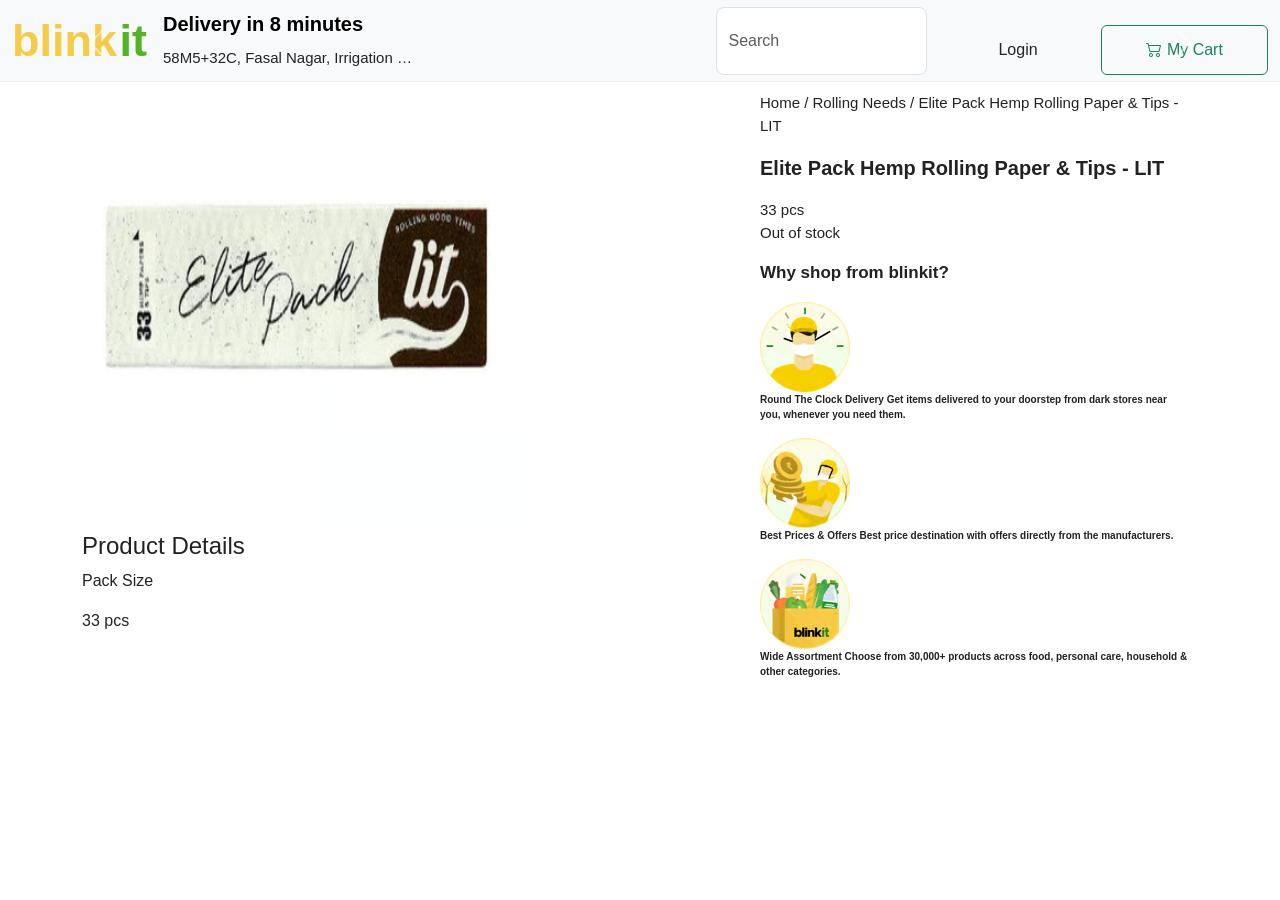
<file: product1.html>
<!doctype html>
<html lang="en">
  <head>
    <meta charset="UTF-8" />
    <meta name="viewport" content="width=device-width, initial-scale=1.0" />
    <title>Document</title>
    <link
      href="https://cdn.jsdelivr.net/npm/bootstrap@5.3.8/dist/css/bootstrap.min.css"
      rel="stylesheet"
      integrity="sha384-sRIl4kxILFvY47J16cr9ZwB07vP4J8+LH7qKQnuqkuIAvNWLzeN8tE5YBujZqJLB"
      crossorigin="anonymous"
    />
    <link
      rel="stylesheet"
      href="https://cdn.jsdelivr.net/npm/bootstrap-icons@1.13.1/font/bootstrap-icons.min.css"
    />
    <link rel="stylesheet" href="./styles.css" />
  </head>

  <body>
    <nav class="navbar navbar-expand-lg bg-body-tertiary">
      <div class="container-fluid">
        <a class="navbar-brand" href="#">blink <span>it</span></a>
        <button
          class="navbar-toggler"
          type="button"
          data-bs-toggle="collapse"
          data-bs-target="#navbarScroll"
          aria-controls="navbarScroll"
          aria-expanded="false"
          aria-label="Toggle navigation"
        >
          <span class="navbar-toggler-icon"></span>
        </button>
        <div class="collapse navbar-collapse" id="navbarScroll">
          <ul
            class="navbar-nav me-auto my-2 my-lg-0 navbar-nav-scroll"
            style="--bs-scroll-height: 100px"
          >
            <li class="nav-item">
              <a class="nav-link active" aria-current="page" href="#"
                >Delivery in 8 minutes</a
              >
              <span
                >58M5+32C, Fasal Nagar, Irrigation Colony, Peer Burhan Nagar,
                Nanded, Taroda Bk., Maharashtra 431605, India</span
              >
            </li>
          </ul>
          <form class="d-flex search-bar" role="search">
            <input
              class="form-control me-2"
              type="search"
              placeholder="Search"
              aria-label="Search"
            />
            <button class="btn" type="submit">Login</button>
            <button class="btn btn-outline-success" type="submit">
              <i class="bi bi-cart2"></i>
              My Cart
            </button>
          </form>
        </div>
      </div>
    </nav>
    <div class="container">
      <div class="slider">
        <div
          id="carouselExampleAutoplaying"
          class="carousel slide"
          data-bs-ride="carousel"
        >
          <div class="carousel-inner">
            <div class="carousel-item active">
              <img src="./images/paan.png" class="d-block w-100" alt="..." />
            </div>
            <div class="carousel-item">
              <img src="./images/paan2.png" class="d-block w-100" alt="..." />
            </div>
          </div>
        </div>
        <button
          class="carousel-control-prev"
          type="button"
          data-bs-target="#carouselExampleAutoplaying"
          data-bs-slide="prev"
        >
          <span class="carousel-control-prev-icon" aria-hidden="true"></span>
          <span class="visually-hidden">Previous</span>
        </button>
        <button
          class="carousel-control-next"
          type="button"
          data-bs-target="#carouselExampleAutoplaying"
          data-bs-slide="next"
        >
          <span class="carousel-control-next-icon" aria-hidden="true"></span>
          <span class="visually-hidden">Next</span>
        </button>
        <div>
          <div class="discription">
            <h4>Product Details</h4>
            <p>Pack Size</p>
            <p>33 pcs</p>
          </div>
        </div>
      </div>
      <div class="details">
        <p>Home / Rolling Needs / Elite Pack Hemp Rolling Paper & Tips - LIT</p>
        <p class="diffrent">Elite Pack Hemp Rolling Paper & Tips - LIT</p>

        <p>
          33 pcs <br />
          Out of stock
        </p>
        <div class="details-2">
          <p class="">Why shop from blinkit?</p>
          <div class="more-detail">
            <div>
              <img src="./images/detail-img.png" alt="" />
              <p>
                Round The Clock Delivery Get items delivered to your doorstep
                from dark stores near you, whenever you need them.
              </p>
            </div>
            <div>
              <img src="./images/detail-img2.png" alt="" />
              <p>
                Best Prices & Offers Best price destination with offers directly
                from the manufacturers.
              </p>
            </div>
            <div>
              <img src="./images/detail-img3.png" alt="" />
              <p>
                Wide Assortment Choose from 30,000+ products across food,
                personal care, household & other categories.
              </p>
            </div>
          </div>
        </div>
      </div>
    </div>
    <script
      src="https://cdn.jsdelivr.net/npm/bootstrap@5.3.8/dist/js/bootstrap.bundle.min.js"
      integrity="sha384-FKyoEForCGlyvwx9Hj09JcYn3nv7wiPVlz7YYwJrWVcXK/BmnVDxM+D2scQbITxI"
      crossorigin="anonymous"
    ></script>
  </body>
</html>
</file>
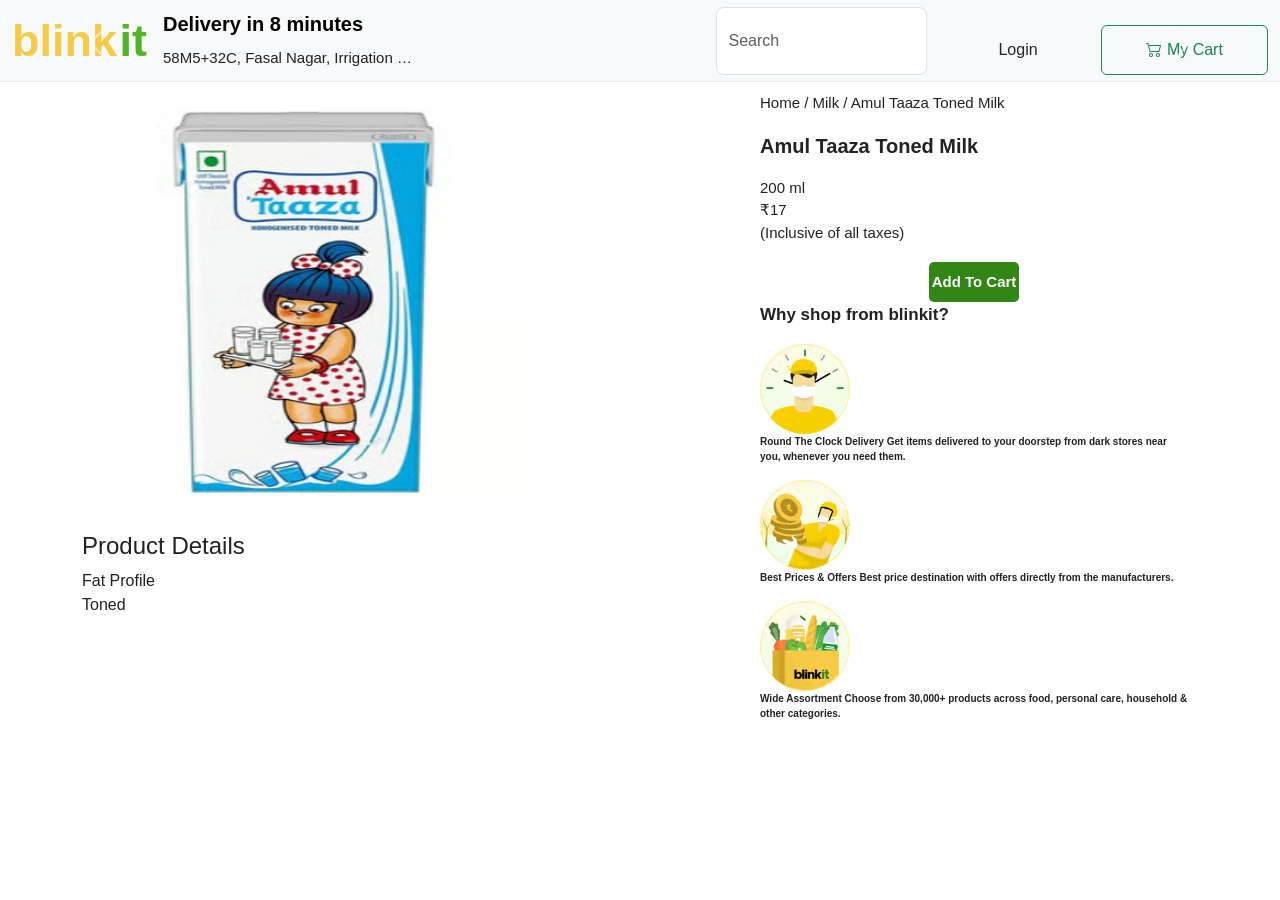
<file: product2.html>
<!doctype html>
<html lang="en">

<head>
    <meta charset="UTF-8" />
    <meta name="viewport" content="width=device-width, initial-scale=1.0" />
    <title>Document</title>
    <link href="https://cdn.jsdelivr.net/npm/bootstrap@5.3.8/dist/css/bootstrap.min.css" rel="stylesheet"
        integrity="sha384-sRIl4kxILFvY47J16cr9ZwB07vP4J8+LH7qKQnuqkuIAvNWLzeN8tE5YBujZqJLB" crossorigin="anonymous" />
    <link rel="stylesheet" href="https://cdn.jsdelivr.net/npm/bootstrap-icons@1.13.1/font/bootstrap-icons.min.css" />
    <link rel="stylesheet" href="./styles.css" />
</head>

<body>
    <nav class="navbar navbar-expand-lg bg-body-tertiary">
        <div class="container-fluid">
            <a class="navbar-brand" href="#">blink <span>it</span></a>
            <button class="navbar-toggler" type="button" data-bs-toggle="collapse" data-bs-target="#navbarScroll"
                aria-controls="navbarScroll" aria-expanded="false" aria-label="Toggle navigation">
                <span class="navbar-toggler-icon"></span>
            </button>
            <div class="collapse navbar-collapse" id="navbarScroll">
                <ul class="navbar-nav me-auto my-2 my-lg-0 navbar-nav-scroll" style="--bs-scroll-height: 100px">
                    <li class="nav-item">
                        <a class="nav-link active" aria-current="page" href="#">Delivery in 8 minutes</a>
                        <span>58M5+32C, Fasal Nagar, Irrigation Colony, Peer Burhan Nagar,
                            Nanded, Taroda Bk., Maharashtra 431605, India</span>
                    </li>
                </ul>
                <form class="d-flex search-bar" role="search">
                    <input class="form-control me-2" type="search" placeholder="Search" aria-label="Search" />
                    <button class="btn" type="submit">Login</button>
                    <button class="btn btn-outline-success" type="submit">
                        <i class="bi bi-cart2"></i>
                        My Cart
                    </button>
                </form>
            </div>
        </div>
    </nav>
    <div class="container">
        <div class="slider">
            <div id="carouselExampleAutoplaying" class="carousel slide" data-bs-ride="carousel">
                <div class="carousel-inner">
                    <div class="carousel-item active">
                        <img src="./images/amul.png" class="d-block w-100" alt="...">
                    </div>
                    <div class="carousel-item">
                        <img src="./images/amul2.png" class="d-block w-100" alt="...">
                    </div>

                </div>
            </div>
            <button class="carousel-control-prev" type="button" data-bs-target="#carouselExampleAutoplaying"
                data-bs-slide="prev">
                <span class="carousel-control-prev-icon" aria-hidden="true"></span>
                <span class="visually-hidden">Previous</span>
            </button>
            <button class="carousel-control-next" type="button" data-bs-target="#carouselExampleAutoplaying"
                data-bs-slide="next">
                <span class="carousel-control-next-icon" aria-hidden="true"></span>
                <span class="visually-hidden">Next</span>
            </button>
            <div>
                <div class="discription">
                    <h4>Product Details</h4>
                    <p>Fat Profile <br>
                        Toned</p>






                </div>
            </div>

        </div>
        <div class="details">
            <p>Home / Milk / Amul Taaza Toned Milk</p>
            <p class="diffrent">Amul Taaza Toned Milk</p>

            <p>200 ml <br>
                ₹17 <br>
                (Inclusive of all taxes)</p>
            <button>Add To Cart</button>
            <div class="details-2">
                <p class="">Why shop from blinkit?</p>
                <div class="more-detail">
                    <div><img src="./images/detail-img.png" alt="">
                        <p>Round The Clock Delivery
                            Get items delivered to your doorstep from dark stores near you, whenever you need them.</p>
                    </div>
                    <div><img src="./images/detail-img2.png" alt="">
                        <p>Best Prices & Offers
                            Best price destination with offers directly from the manufacturers.</p>
                    </div>
                    <div> <img src="./images/detail-img3.png" alt="">
                        <p>Wide Assortment
                            Choose from 30,000+ products across food, personal care, household & other categories.</p>
                    </div>
                </div>

            </div>


        </div>


    </div>
    <script
      src="https://cdn.jsdelivr.net/npm/bootstrap@5.3.8/dist/js/bootstrap.bundle.min.js"
      integrity="sha384-FKyoEForCGlyvwx9Hj09JcYn3nv7wiPVlz7YYwJrWVcXK/BmnVDxM+D2scQbITxI"
      crossorigin="anonymous"
    ></script>
</body>
</file>
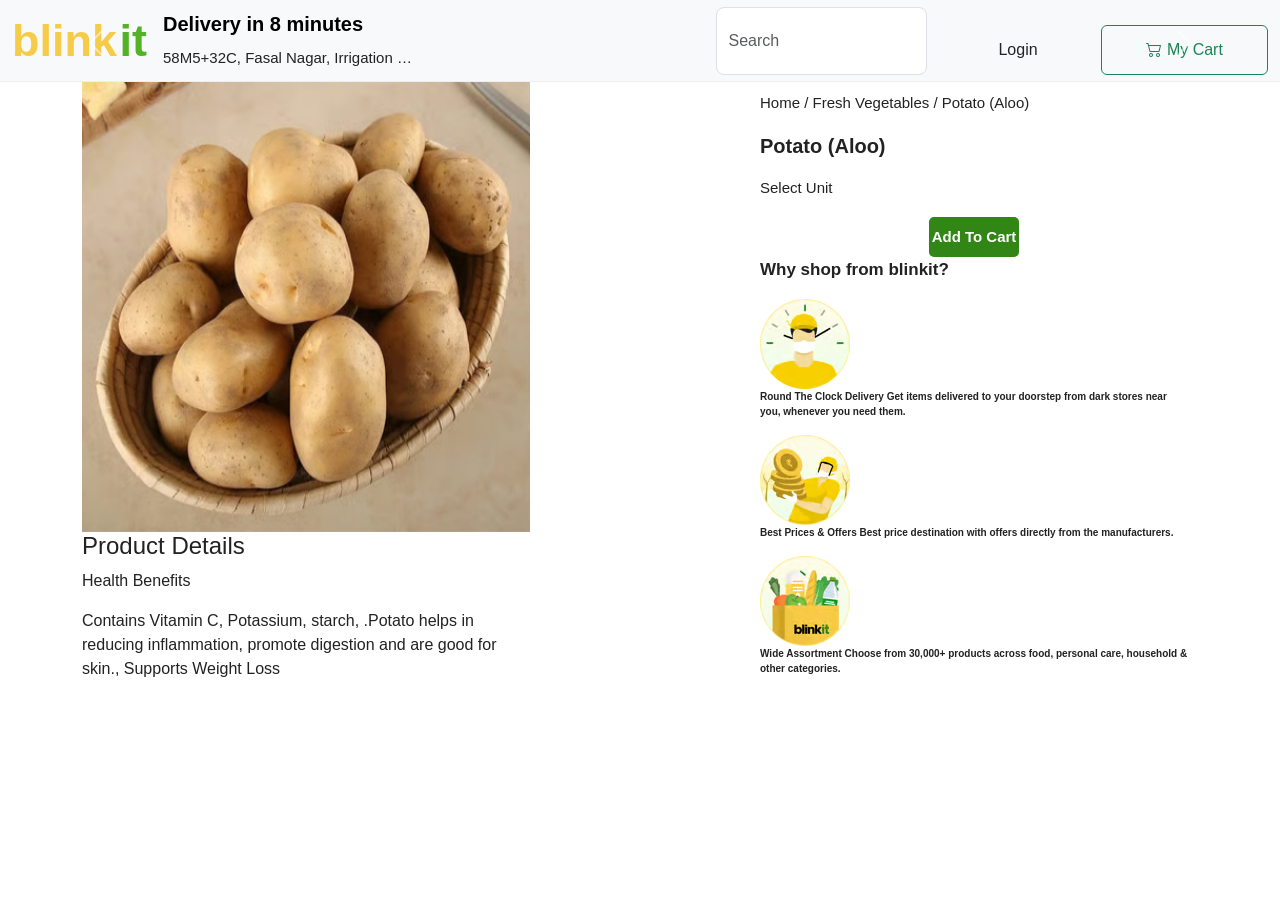
<file: product3.html>
<!doctype html>
<html lang="en">

<head>
    <meta charset="UTF-8" />
    <meta name="viewport" content="width=device-width, initial-scale=1.0" />
    <title>Document</title>
    <link href="https://cdn.jsdelivr.net/npm/bootstrap@5.3.8/dist/css/bootstrap.min.css" rel="stylesheet"
        integrity="sha384-sRIl4kxILFvY47J16cr9ZwB07vP4J8+LH7qKQnuqkuIAvNWLzeN8tE5YBujZqJLB" crossorigin="anonymous" />
    <link rel="stylesheet" href="https://cdn.jsdelivr.net/npm/bootstrap-icons@1.13.1/font/bootstrap-icons.min.css" />
    <link rel="stylesheet" href="./styles.css" />
</head>

<body>
    <nav class="navbar navbar-expand-lg bg-body-tertiary">
        <div class="container-fluid">
            <a class="navbar-brand" href="#">blink <span>it</span></a>
            <button class="navbar-toggler" type="button" data-bs-toggle="collapse" data-bs-target="#navbarScroll"
                aria-controls="navbarScroll" aria-expanded="false" aria-label="Toggle navigation">
                <span class="navbar-toggler-icon"></span>
            </button>
            <div class="collapse navbar-collapse" id="navbarScroll">
                <ul class="navbar-nav me-auto my-2 my-lg-0 navbar-nav-scroll" style="--bs-scroll-height: 100px">
                    <li class="nav-item">
                        <a class="nav-link active" aria-current="page" href="#">Delivery in 8 minutes</a>
                        <span>58M5+32C, Fasal Nagar, Irrigation Colony, Peer Burhan Nagar,
                            Nanded, Taroda Bk., Maharashtra 431605, India</span>
                    </li>
                </ul>
                <form class="d-flex search-bar" role="search">
                    <input class="form-control me-2" type="search" placeholder="Search" aria-label="Search" />
                    <button class="btn" type="submit">Login</button>
                    <button class="btn btn-outline-success" type="submit">
                        <i class="bi bi-cart2"></i>
                        My Cart
                    </button>
                </form>
            </div>
        </div>
    </nav>
    <div class="container">
        <div class="slider">
            <div id="carouselExampleAutoplaying" class="carousel slide" data-bs-ride="carousel">
                <div class="carousel-inner">
                    <div class="carousel-item active">
                        <img src="./images/potato.png" class="d-block w-100" alt="...">
                    </div>
                    <div class="carousel-item">
                        <img src="./images/potato2.png" class="d-block w-100" alt="...">
                    </div>

                </div>
            </div>
            <button class="carousel-control-prev" type="button" data-bs-target="#carouselExampleAutoplaying"
                data-bs-slide="prev">
                <span class="carousel-control-prev-icon" aria-hidden="true"></span>
                <span class="visually-hidden">Previous</span>
            </button>
            <button class="carousel-control-next" type="button" data-bs-target="#carouselExampleAutoplaying"
                data-bs-slide="next">
                <span class="carousel-control-next-icon" aria-hidden="true"></span>
                <span class="visually-hidden">Next</span>
            </button>
            <div>
                <div class="discription">
                    <h4>Product Details</h4>
                    <p>Health Benefits</p>
                    <p>Contains Vitamin C, Potassium, starch, .Potato helps in reducing inflammation, promote digestion
                        and are good for skin., Supports Weight Loss</p>





                </div>
            </div>

        </div>
        <div class="details">
            <p>Home / Fresh Vegetables / Potato (Aloo)</p>
            <p class="diffrent">Potato (Aloo)</p>

            <p>Select Unit</p>
            <button>Add To Cart</button>
            <div class="details-2">
                <p class="">Why shop from blinkit?</p>
                <div class="more-detail">
                    <div><img src="./images/detail-img.png" alt="">
                        <p>Round The Clock Delivery
                            Get items delivered to your doorstep from dark stores near you, whenever you need them.</p>
                    </div>
                    <div><img src="./images/detail-img2.png" alt="">
                        <p>Best Prices & Offers
                            Best price destination with offers directly from the manufacturers.</p>
                    </div>
                    <div> <img src="./images/detail-img3.png" alt="">
                        <p>Wide Assortment
                            Choose from 30,000+ products across food, personal care, household & other categories.</p>
                    </div>
                </div>

            </div>


        </div>


    </div>
    <script
      src="https://cdn.jsdelivr.net/npm/bootstrap@5.3.8/dist/js/bootstrap.bundle.min.js"
      integrity="sha384-FKyoEForCGlyvwx9Hj09JcYn3nv7wiPVlz7YYwJrWVcXK/BmnVDxM+D2scQbITxI"
      crossorigin="anonymous"
    ></script>
</body>
</file>
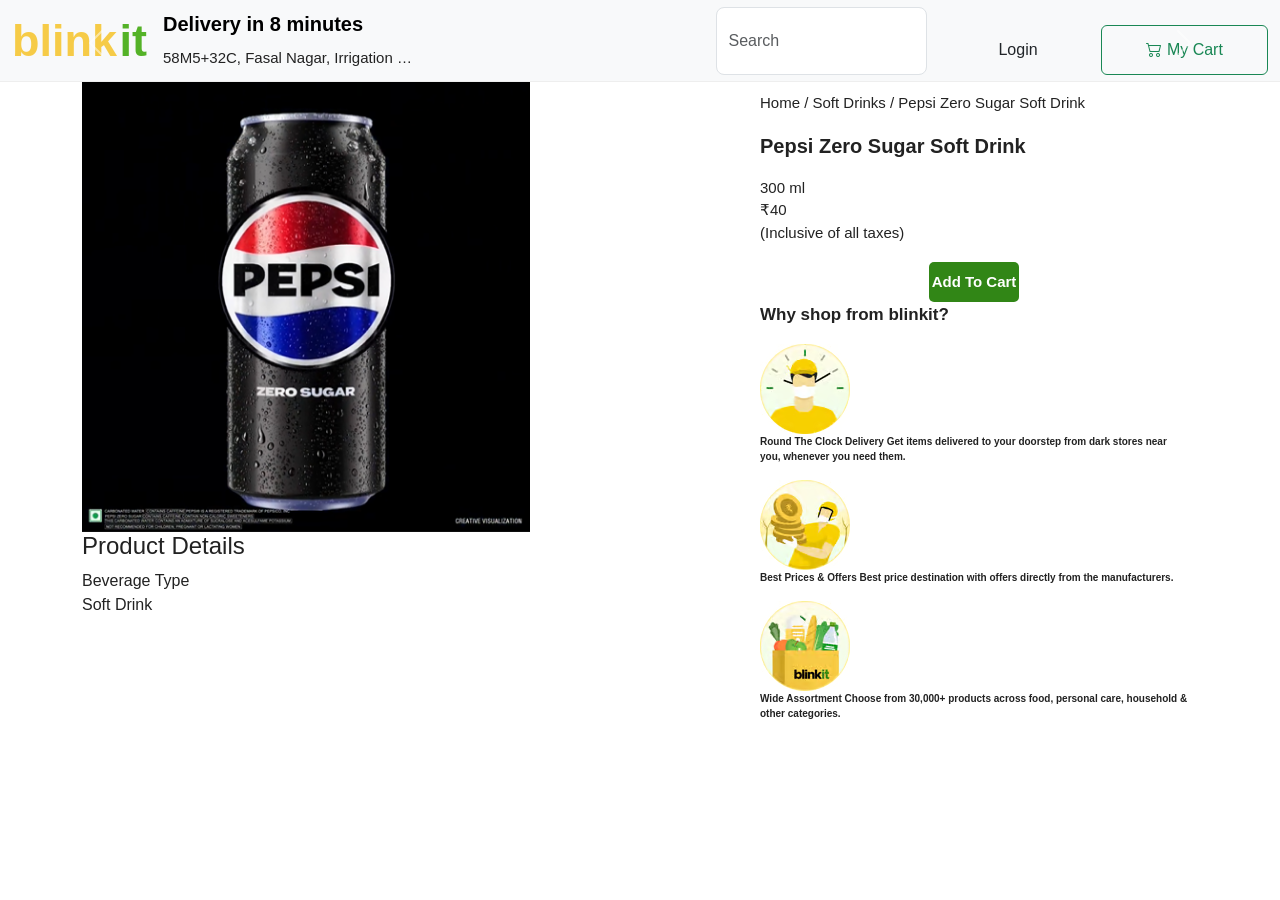
<file: product4.html>
<!doctype html>
<html lang="en">

<head>
    <meta charset="UTF-8" />
    <meta name="viewport" content="width=device-width, initial-scale=1.0" />
    <title>Document</title>
    <link href="https://cdn.jsdelivr.net/npm/bootstrap@5.3.8/dist/css/bootstrap.min.css" rel="stylesheet"
        integrity="sha384-sRIl4kxILFvY47J16cr9ZwB07vP4J8+LH7qKQnuqkuIAvNWLzeN8tE5YBujZqJLB" crossorigin="anonymous" />
    <link rel="stylesheet" href="https://cdn.jsdelivr.net/npm/bootstrap-icons@1.13.1/font/bootstrap-icons.min.css" />
    <link rel="stylesheet" href="./styles.css" />
</head>

<body>
    <nav class="navbar navbar-expand-lg bg-body-tertiary">
        <div class="container-fluid">
            <a class="navbar-brand" href="#">blink <span>it</span></a>
            <button class="navbar-toggler" type="button" data-bs-toggle="collapse" data-bs-target="#navbarScroll"
                aria-controls="navbarScroll" aria-expanded="false" aria-label="Toggle navigation">
                <span class="navbar-toggler-icon"></span>
            </button>
            <div class="collapse navbar-collapse" id="navbarScroll">
                <ul class="navbar-nav me-auto my-2 my-lg-0 navbar-nav-scroll" style="--bs-scroll-height: 100px">
                    <li class="nav-item">
                        <a class="nav-link active" aria-current="page" href="#">Delivery in 8 minutes</a>
                        <span>58M5+32C, Fasal Nagar, Irrigation Colony, Peer Burhan Nagar,
                            Nanded, Taroda Bk., Maharashtra 431605, India</span>
                    </li>
                </ul>
                <form class="d-flex search-bar" role="search">
                    <input class="form-control me-2" type="search" placeholder="Search" aria-label="Search" />
                    <button class="btn" type="submit">Login</button>
                    <button class="btn btn-outline-success" type="submit">
                        <i class="bi bi-cart2"></i>
                        My Cart
                    </button>
                </form>
            </div>
        </div>
    </nav>
    <div class="container">
        <div class="slider">
            <div id="carouselExampleAutoplaying" class="carousel slide" data-bs-ride="carousel">
                <div class="carousel-inner">
                    <div class="carousel-item active">
                        <img src="./images/pepsi.png" class="d-block w-100" alt="...">
                    </div>
                    <div class="carousel-item">
                        <img src="./images/pepsi2.png" class="d-block w-100" alt="...">
                    </div>

                </div>
            </div>
            <button class="carousel-control-prev" type="button" data-bs-target="#carouselExampleAutoplaying"
                data-bs-slide="prev">
                <span class="carousel-control-prev-icon" aria-hidden="true"></span>
                <span class="visually-hidden">Previous</span>
            </button>
            <button class="carousel-control-next" type="button" data-bs-target="#carouselExampleAutoplaying"
                data-bs-slide="next">
                <span class="carousel-control-next-icon" aria-hidden="true"></span>
                <span class="visually-hidden">Next</span>
            </button>
            <div>
                <div class="discription">
                    <h4>Product Details</h4>
                    <p>Beverage Type <br>
                        Soft Drink</p>






                </div>
            </div>

        </div>
        <div class="details">
            <p>Home / Soft Drinks / Pepsi Zero Sugar Soft Drink</p>
            <p class="diffrent">Pepsi Zero Sugar Soft Drink</p>

            <p>300 ml <br>
                ₹40<br>
                (Inclusive of all taxes)</p>
            <button>Add To Cart</button>
            <div class="details-2">
                <p class="">Why shop from blinkit?</p>
                <div class="more-detail">
                    <div><img src="./images/detail-img.png" alt="">
                        <p>Round The Clock Delivery
                            Get items delivered to your doorstep from dark stores near you, whenever you need them.</p>
                    </div>
                    <div><img src="./images/detail-img2.png" alt="">
                        <p>Best Prices & Offers
                            Best price destination with offers directly from the manufacturers.</p>
                    </div>
                    <div> <img src="./images/detail-img3.png" alt="">
                        <p>Wide Assortment
                            Choose from 30,000+ products across food, personal care, household & other categories.</p>
                    </div>
                </div>

            </div>


        </div>


    </div>
    <script
      src="https://cdn.jsdelivr.net/npm/bootstrap@5.3.8/dist/js/bootstrap.bundle.min.js"
      integrity="sha384-FKyoEForCGlyvwx9Hj09JcYn3nv7wiPVlz7YYwJrWVcXK/BmnVDxM+D2scQbITxI"
      crossorigin="anonymous"
    ></script>
</body>
</file>
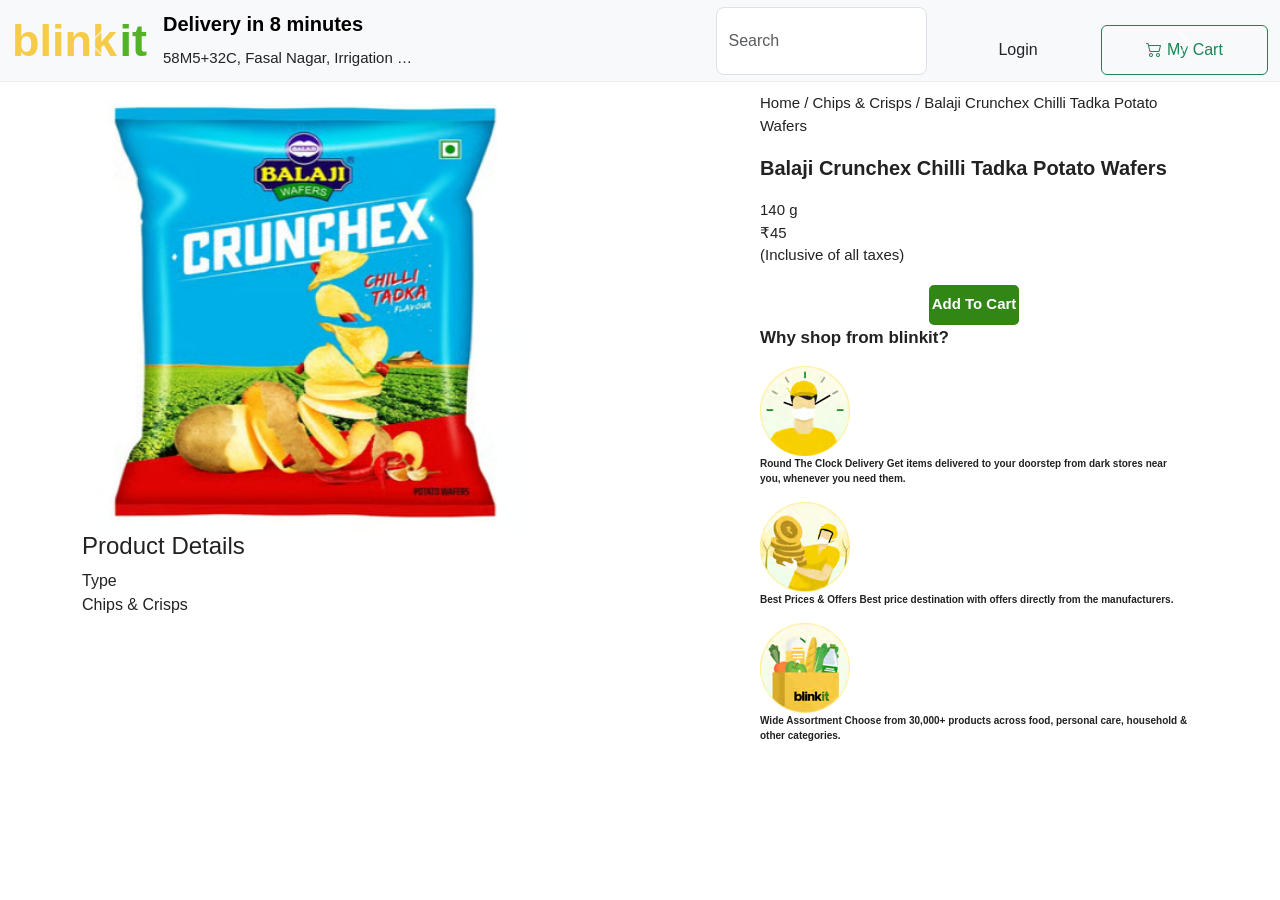
<file: product5.html>
<!doctype html>
<html lang="en">

<head>
    <meta charset="UTF-8" />
    <meta name="viewport" content="width=device-width, initial-scale=1.0" />
    <title>Document</title>
    <link href="https://cdn.jsdelivr.net/npm/bootstrap@5.3.8/dist/css/bootstrap.min.css" rel="stylesheet"
        integrity="sha384-sRIl4kxILFvY47J16cr9ZwB07vP4J8+LH7qKQnuqkuIAvNWLzeN8tE5YBujZqJLB" crossorigin="anonymous" />
    <link rel="stylesheet" href="https://cdn.jsdelivr.net/npm/bootstrap-icons@1.13.1/font/bootstrap-icons.min.css" />
    <link rel="stylesheet" href="./styles.css" />
</head>

<body>
    <nav class="navbar navbar-expand-lg bg-body-tertiary">
        <div class="container-fluid">
            <a class="navbar-brand" href="#">blink <span>it</span></a>
            <button class="navbar-toggler" type="button" data-bs-toggle="collapse" data-bs-target="#navbarScroll"
                aria-controls="navbarScroll" aria-expanded="false" aria-label="Toggle navigation">
                <span class="navbar-toggler-icon"></span>
            </button>
            <div class="collapse navbar-collapse" id="navbarScroll">
                <ul class="navbar-nav me-auto my-2 my-lg-0 navbar-nav-scroll" style="--bs-scroll-height: 100px">
                    <li class="nav-item">
                        <a class="nav-link active" aria-current="page" href="#">Delivery in 8 minutes</a>
                        <span>58M5+32C, Fasal Nagar, Irrigation Colony, Peer Burhan Nagar,
                            Nanded, Taroda Bk., Maharashtra 431605, India</span>
                    </li>
                </ul>
                <form class="d-flex search-bar" role="search">
                    <input class="form-control me-2" type="search" placeholder="Search" aria-label="Search" />
                    <button class="btn" type="submit">Login</button>
                    <button class="btn btn-outline-success" type="submit">
                        <i class="bi bi-cart2"></i>
                        My Cart
                    </button>
                </form>
            </div>
        </div>
    </nav>
    <div class="container">
        <div class="slider">
            <div id="carouselExampleAutoplaying" class="carousel slide" data-bs-ride="carousel">
                <div class="carousel-inner">
                    <div class="carousel-item active">
                        <img src="./images/chips.png" class="d-block w-100" alt="...">
                    </div>
                    <div class="carousel-item">
                        <img src="./images/chips2.png" class="d-block w-100" alt="...">
                    </div>

                </div>
            </div>
            <button class="carousel-control-prev" type="button" data-bs-target="#carouselExampleAutoplaying"
                data-bs-slide="prev">
                <span class="carousel-control-prev-icon" aria-hidden="true"></span>
                <span class="visually-hidden">Previous</span>
            </button>
            <button class="carousel-control-next" type="button" data-bs-target="#carouselExampleAutoplaying"
                data-bs-slide="next">
                <span class="carousel-control-next-icon" aria-hidden="true"></span>
                <span class="visually-hidden">Next</span>
            </button>
            <div>
                <div class="discription">
                    <h4>Product Details</h4>
                    <p>Type <br>
                        Chips & Crisps 
                       </p>






                </div>
            </div>

        </div>
        <div class="details">
            <p>Home / Chips & Crisps / Balaji Crunchex Chilli Tadka Potato Wafers</p>
            <p class="diffrent">Balaji Crunchex Chilli Tadka Potato Wafers</p>

            <p>140 g <br>
                ₹45<br>
                (Inclusive of all taxes)</p>
            <button>Add To Cart</button>
            <div class="details-2">
                <p class="">Why shop from blinkit?</p>
                <div class="more-detail">
                    <div><img src="./images/detail-img.png" alt="">
                        <p>Round The Clock Delivery
                            Get items delivered to your doorstep from dark stores near you, whenever you need them.</p>
                    </div>
                    <div><img src="./images/detail-img2.png" alt="">
                        <p>Best Prices & Offers
                            Best price destination with offers directly from the manufacturers.</p>
                    </div>
                    <div> <img src="./images/detail-img3.png" alt="">
                        <p>Wide Assortment
                            Choose from 30,000+ products across food, personal care, household & other categories.</p>
                    </div>
                </div>

            </div>


        </div>


    </div>
    <script
      src="https://cdn.jsdelivr.net/npm/bootstrap@5.3.8/dist/js/bootstrap.bundle.min.js"
      integrity="sha384-FKyoEForCGlyvwx9Hj09JcYn3nv7wiPVlz7YYwJrWVcXK/BmnVDxM+D2scQbITxI"
      crossorigin="anonymous"
    ></script>
</body>
</file>
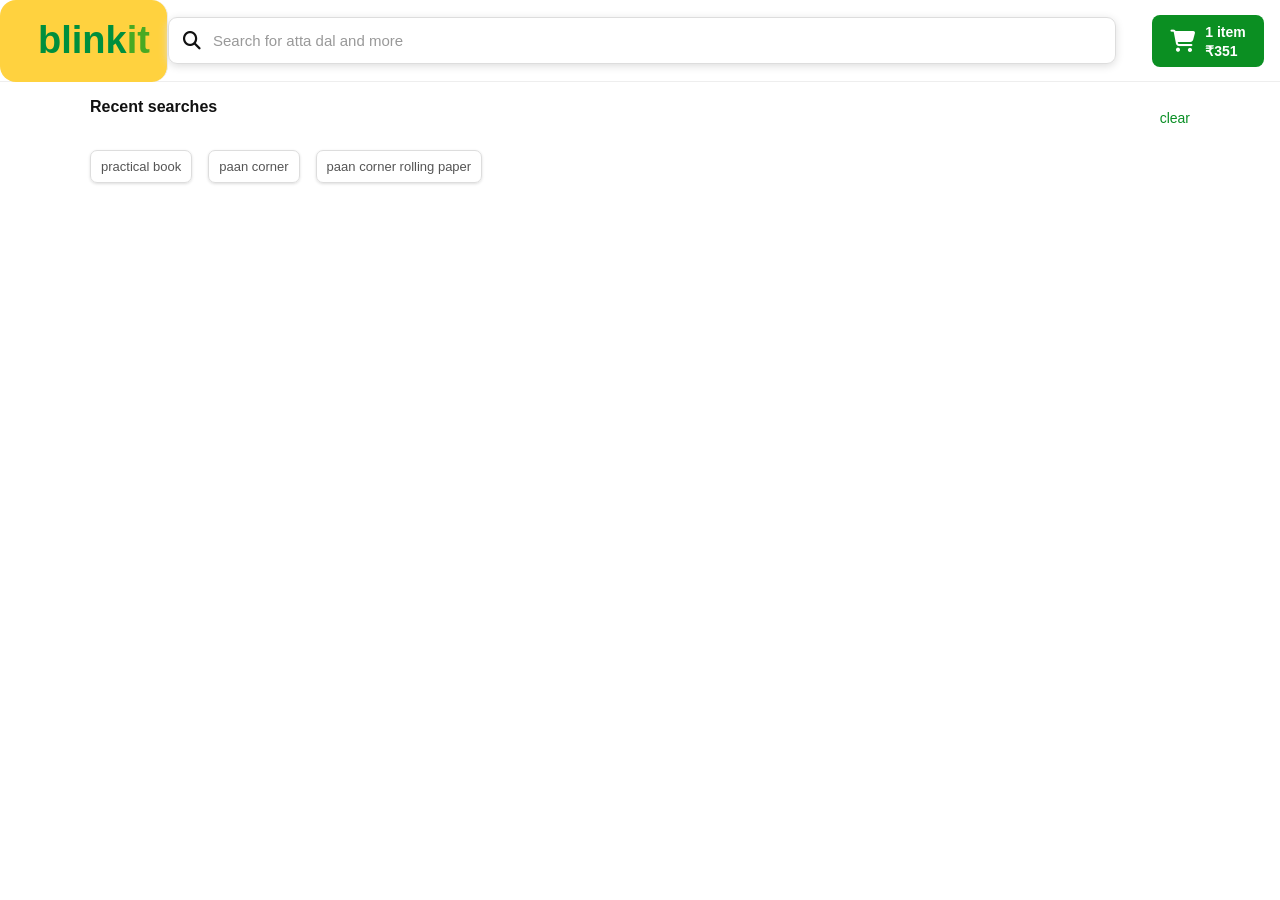
<file: search.html>
<!DOCTYPE html>
<html lang="en">
<head>
    <meta charset="UTF-8">
    <meta name="viewport" content="width=device-width, initial-scale=1.0">
    <title>Blinkit Search</title>

    <!-- Font Awesome -->
    <link rel="stylesheet"
        href="https://cdnjs.cloudflare.com/ajax/libs/font-awesome/6.5.2/css/all.min.css">

    <link rel="stylesheet" href="styles.css">
</head>

<body>

    <!-- Navbar -->
    <nav class="navbar">

        <!-- Logo -->
        <div class="logo">
            <span>blink</span><b>it</b>
        </div>

        <!-- Search -->
        <div class="search-box">
            <i class="fa-solid fa-magnifying-glass"></i>
            <input type="text" placeholder="Search for atta dal and more">
        </div>

        <!-- Cart -->
        <div class="cart">
            <i class="fa-solid fa-cart-shopping"></i>

            <div>
                <strong>1 item</strong>
                <p>₹351</p>
            </div>
        </div>

    </nav>


    <!-- Recent Searches -->
    <section class="recent">

        <div class="recent-head">
            <h3>Recent searches</h3>
            <a href="#">clear</a>
        </div>

        <div class="searches">
            <span>practical book</span>
            <span>paan corner</span>
            <span>paan corner rolling paper</span>
        </div>

    </section>

</body>
</html>
</file>
<file: styles.css>
body {
  font-family: "Segoe UI", Tahoma, Geneva, Verdana, sans-serif;
}
.navbar-brand {
  font-size: 45px;
  font-weight: 900;
  color: #f6cb47;
  word-spacing: -10px;
}
.navbar-brand span {
  color: #54b227;
}
.nav-link {
  font-size: 20px;
  font-weight: 600;
  padding-left: 0 !important;
}

.nav-item span {
  width: 250px;
  display: block;
  text-overflow: ellipsis;
  white-space: nowrap;
  overflow: hidden;
}

.search-bar {
  width: 50%;
}
.search-bar .form-control {
  width: 70%;
  padding-top: 15px;
  padding-bottom: 15px;
  border-radius: 8px;
}
.hero-image {
  width: 100%;
  margin: 0;
}
.category {
  display: flex;
  gap: 20px;
  padding: 0 15px;
}
.category img {
  width: 30%;
}
.cards img{
    height: 25vh;
}
.cardss{
    display: flex;
    flex-direction: column important; 
    flex-wrap: wrap;
    /* transition: transform 0.5sec ease-in-out; */
}
.container{
  /* border: 1px solid black; */
  height: 75vh;
  width:100vw;
  display: flex;
  justify-content: space-between;

}
.slider{
  /* border: 1px solid red; */
  width: 35vw;
}
.details{
  /* border: 1px solid yellow; */
   width: 35vw;
}
.carousel-inner{
  height: 100%;
}
.carousel-item{
  height: 100%;
}
.carousel-item img{
  height: 50vh;
  width: 100vw;
}
.details{
  padding: 10px 10px;
}
.diffrent{
  font-weight: 700;
  font-size: 20px;
}
.details{
  font-size: 15px;
}
.details-2{
  font-weight: 700;
  font-size: 17px;
}
.more-detail{
  font-size: 10px;
  display: flex;
  flex-direction: column;
}
.details button{
  border: none;
  background-color: #318616;
  color: white;
  border-radius: 5px;
  height: 40px;
  width: 90px;
}
* {
    margin: 0;
    padding: 0;
    box-sizing: border-box;
    font-family: Arial, sans-serif;
}

body {
    min-height: 100vh;
    background: #f5f5f5;
}

.page {
    min-height: 100vh;
    position: relative;
    display: flex;
    justify-content: center;
    align-items: center;
}

/* Background */
.bg {
    position: absolute;
    inset: 0;
    background: url("background.jpg") center/cover no-repeat;
    filter: brightness(.65);
}

/* Login box */
.login-box {
    width: 563px;
    min-height: 340px;
    background: white;
    border-radius: 0 15px 15px 0;
    position: relative;
    z-index: 1;
    padding-top: 19px;
    overflow: hidden;
}

.top {
    position: relative;
    height: 65px;
}

.back {
    position: absolute;
    left: 20px;
    top: 6px;
    font-size: 22px;
    color: #111;
}

.logo {
    width: 64px;
    height: 64px;
    margin: 0 auto;
    background: #ffd23f;
    border-radius: 16px;
    display: flex;
    align-items: center;
    justify-content: center;
    font-size: 17px;
    color: #222;
}

.logo span {
    color: #008f3d;
}

h1 {
    text-align: center;
    font-size: 24px;
    margin-top: 17px;
    color: #222;
}

.subtitle {
    text-align: center;
    font-size: 17px;
    margin-top: 4px;
}

.phone {
    width: 292px;
    height: 49px;
    border: 1px solid #999;
    border-radius: 13px;
    margin: 16px auto 0;
    display: flex;
    align-items: center;
    padding: 0 12px;
    gap: 12px;
}

.phone span {
    font-size: 14px;
}

.phone input {
    border: none;
    outline: none;
    width: 100%;
    font-size: 15px;
}

.phone input::placeholder {
    color: #999;
    font-weight: 600;
}

button {
    display: block;
    width: 300px;
    height: 50px;
    margin: 18px auto 0;
    border: none;
    border-radius: 12px;
    background: #a5a5a5;
    color: white;
    font-size: 15px;
    font-weight: bold;
    cursor: pointer;
}

.terms {
    background: #fafafa;
    text-align: center;
    font-size: 12px;
    color: #777;
    padding: 11px 5px;
    margin-top: 15px;
}

.terms a {
    color: #777;
    text-decoration: underline;
}
* {
    margin: 0;
    padding: 0;
    box-sizing: border-box;
    font-family: Arial, sans-serif;
}

body {
    color: #666;
    background: white;
}

footer {
    width: 100%;
    padding: 0 22px;
}

/* Top section */

.footer-top {
    display: flex;
    gap: 70px;
    padding: 10px 0 45px;
}

h3 {
    color: #222;
    font-size: 17px;
    margin-bottom: 22px;
}

.useful {
    width: 390px;
}

.links {
    display: flex;
    gap: 55px;
}

ul {
    list-style: none;
}

li {
    font-size: 15px;
    margin-bottom: 11px;
    white-space: nowrap;
}

/* Categories */

.categories {
    flex: 1;
}

.category-title {
    display: flex;
    align-items: center;
    gap: 18px;
}

.category-title a {
    color: #169b45;
    text-decoration: none;
    font-size: 15px;
    margin-top: -20px;
}

.category-list {
    display: flex;
    justify-content: space-between;
    gap: 70px;
}

.category-list ul {
    flex: 1;
}


/* Bottom */

.footer-bottom {
    background: #fafafa;
    min-height: 80px;
    display: flex;
    align-items: center;
    justify-content: space-around;
    gap: 20px;
    padding: 15px;
}

.footer-bottom p {
    font-size: 13px;
}

.download {
    display: flex;
    align-items: center;
    gap: 15px;
}

.download b {
    font-size: 14px;
}

.app {
    width: 92px;
    height: 31px;
    background: #19344a;
    border-radius: 4px;
    color: white;
    position: relative;
    padding: 3px 5px 2px 28px;
}

.app span {
    position: absolute;
    left: 7px;
    top: 7px;
    font-size: 15px;
}

.app small {
    display: block;
    font-size: 6px;
}

.app strong {
    font-size: 10px;
}


/* Social icons */

.social {
    display: flex;
    gap: 23px;
}

.social a {
    width: 40px;
    height: 40px;
    background: #222;
    color: white;
    border-radius: 50%;
    display: flex;
    justify-content: center;
    align-items: center;
    text-decoration: none;
    font-size: 20px;
}


/* Disclaimer */

.disclaimer {
    padding: 12px 10px 5px;
    font-size: 14px;
    line-height: 20px;
}


/* Responsive */

@media (max-width: 900px) {

    .footer-top {
        flex-direction: column;
    }

    .useful {
        width: 100%;
    }

    .category-list {
        gap: 30px;
    }

    .footer-bottom {
        flex-wrap: wrap;
    }
}

@media (max-width: 600px) {

    .links,
    .category-list {
        flex-direction: column;
        gap: 10px;
    }

    .footer-bottom {
        flex-direction: column;
        text-align: center;
    }

    .social {
        gap: 10px;
    }
}
* {
    margin: 0;
    padding: 0;
    box-sizing: border-box;
    font-family: Arial, sans-serif;
}

body {
    color: #222;
    background: white;
}

/* Navbar */

.navbar {
    height: 82px;
    border-bottom: 1px solid #eee;
    display: flex;
    align-items: center;
    gap: 0;
}

/* Logo */

.logo {
    width: 168px;
    height: 82px;
    display: flex;
    align-items: center;
    padding-left: 21px;
    font-size: 38px;
    font-weight: bold;
    color: #f7c638;
    border-right: 1px solid #eee;
}

.logo b {
    color: #48a923;
}

/* Search */

.search-box {
    height: 47px;
    flex: 1;
    margin: 0 36px 0 0;
    border: 1px solid #ddd;
    border-radius: 9px;
    box-shadow: 0 2px 8px #ddd;
    display: flex;
    align-items: center;
    padding: 0 14px;
}

.search-box i {
    font-size: 18px;
    margin-right: 12px;
    color: #111;
}

.search-box input {
    border: none;
    outline: none;
    width: 100%;
    font-size: 15px;
}

.search-box input::placeholder {
    color: #999;
}

/* Cart */

.cart {
    width: 112px;
    height: 52px;
    margin-right: 16px;
    background: #0b8f22;
    color: white;
    border-radius: 8px;
    display: flex;
    align-items: center;
    justify-content: center;
    gap: 10px;
}

.cart i {
    font-size: 22px;
}

.cart strong {
    font-size: 14px;
}

.cart p {
    font-size: 14px;
    font-weight: bold;
    margin-top: 2px;
}

/* Recent searches */

.recent {
    max-width: 1100px;
    margin: 16px auto;
}

.recent-head {
    display: flex;
    justify-content: space-between;
    align-items: center;
}

.recent-head h3 {
    font-size: 16px;
    color: #111;
}

.recent-head a {
    color: #0a8f25;
    text-decoration: none;
    font-size: 14px;
}

/* Search tags */

.searches {
    display: flex;
    gap: 16px;
    margin-top: 12px;
}

.searches span {
    padding: 8px 10px;
    border: 1px solid #ddd;
    border-radius: 7px;
    font-size: 13px;
    color: #555;
    box-shadow: 0 1px 3px #ddd;
}


/* Mobile */

@media (max-width: 700px) {

    .logo {
        width: 100px;
        font-size: 25px;
        padding-left: 10px;
    }

    .search-box {
        margin-right: 10px;
    }

    .cart {
        width: 70px;
        margin-right: 8px;
    }

    .cart div {
        display: none;
    }

    .recent {
        padding: 0 15px;
    }

    .searches {
        flex-wrap: wrap;
    }
}
</file>
